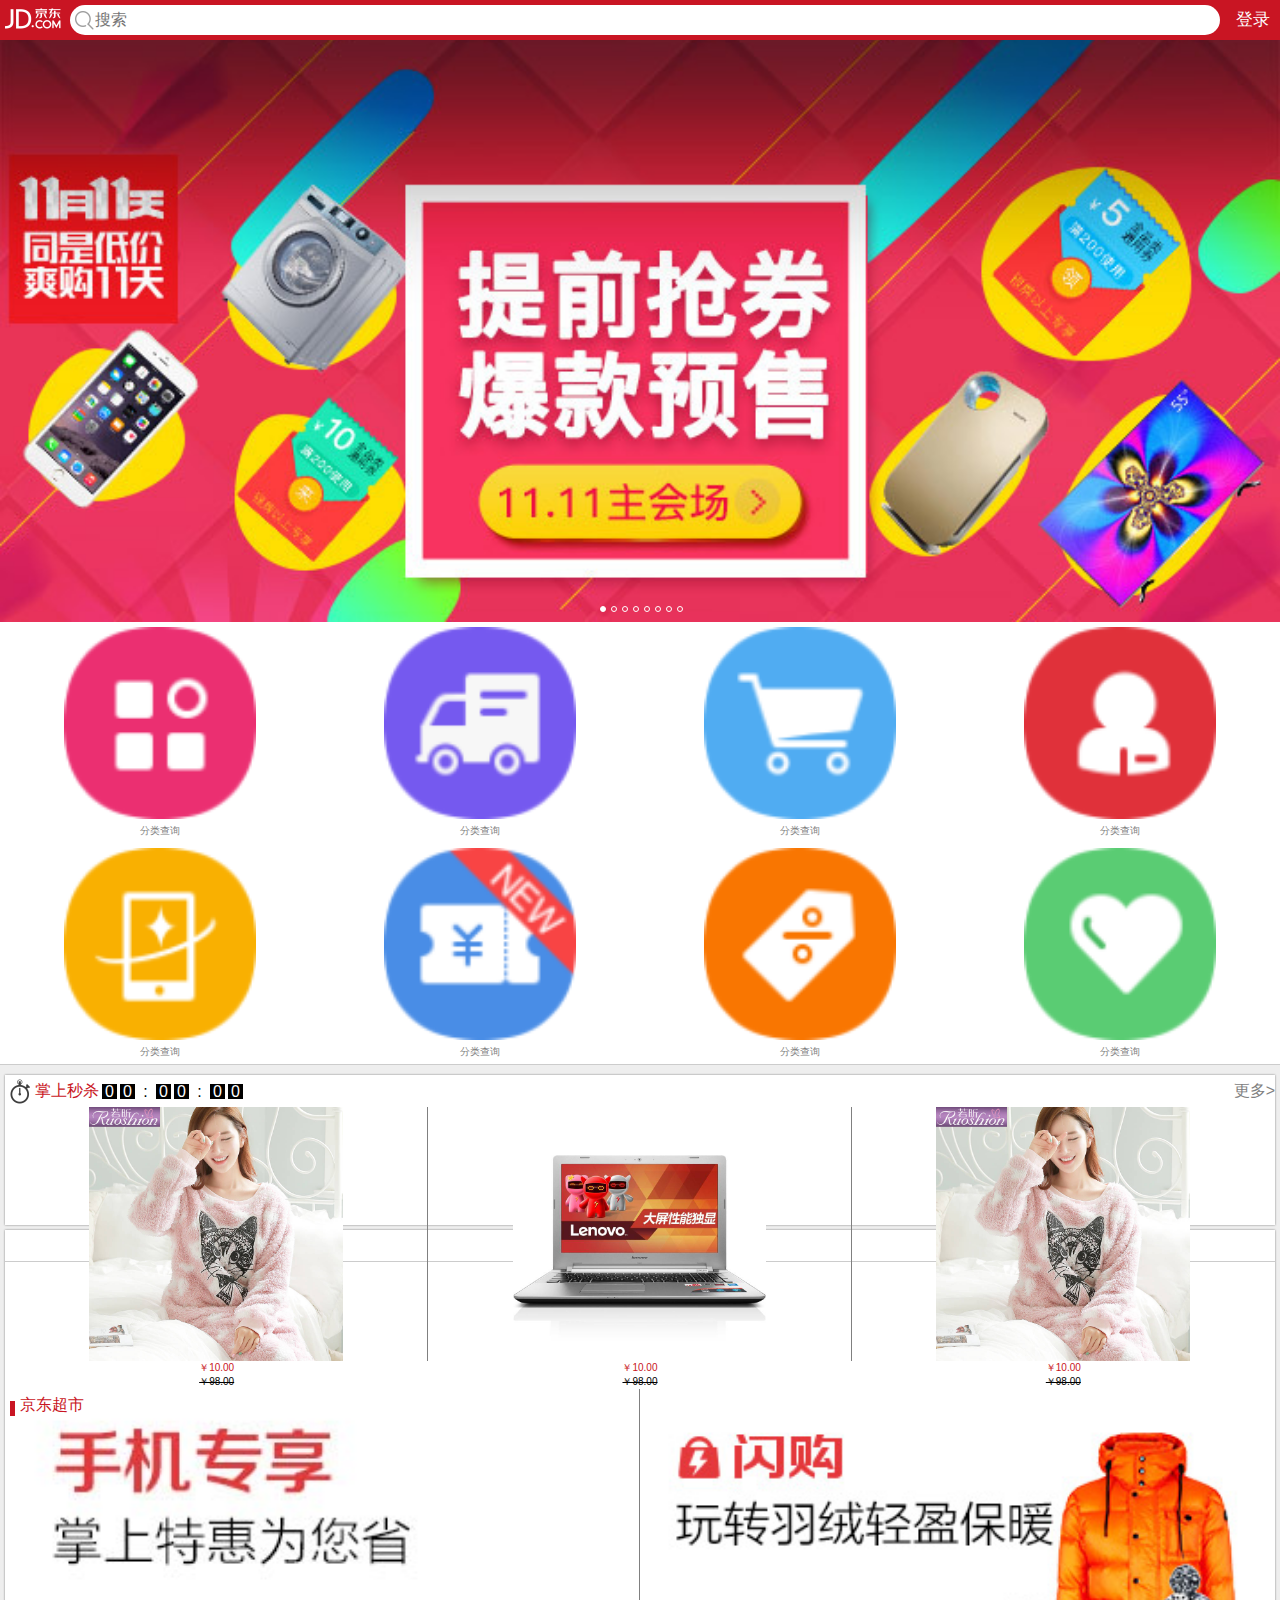
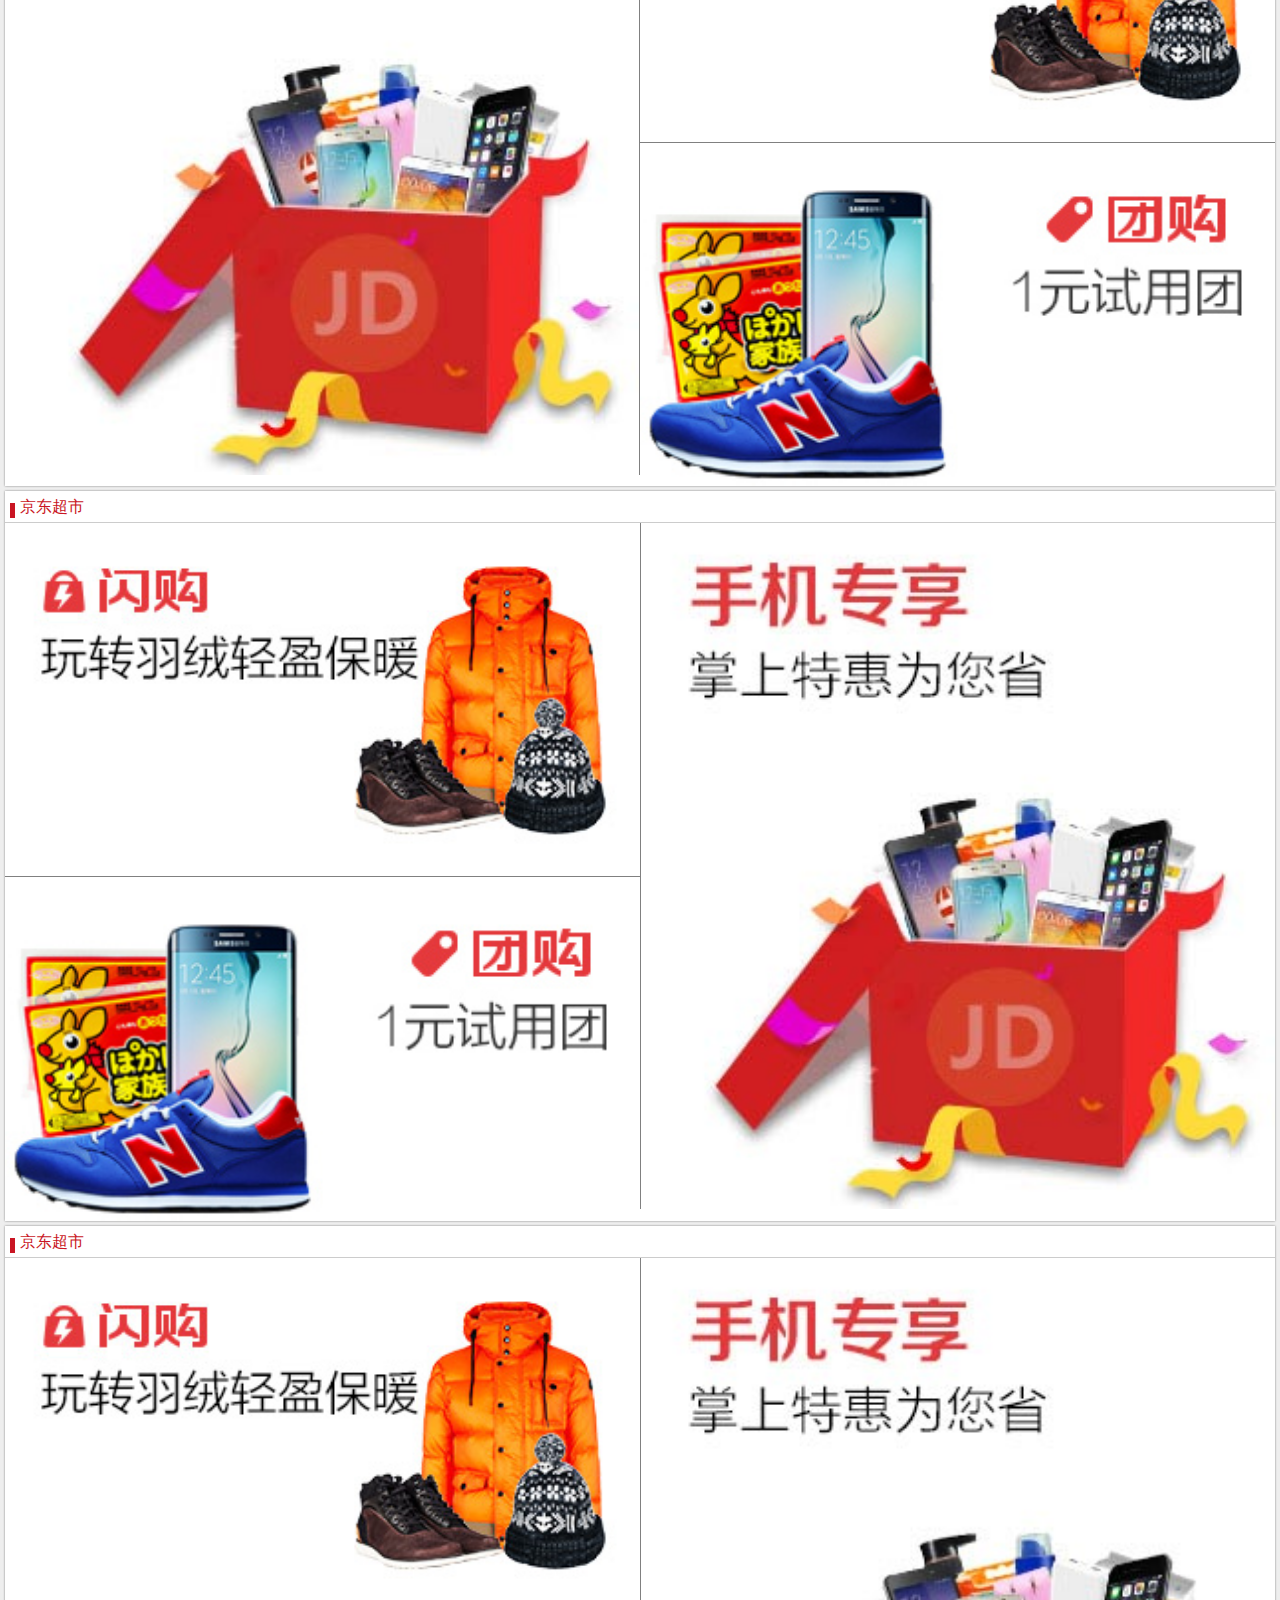
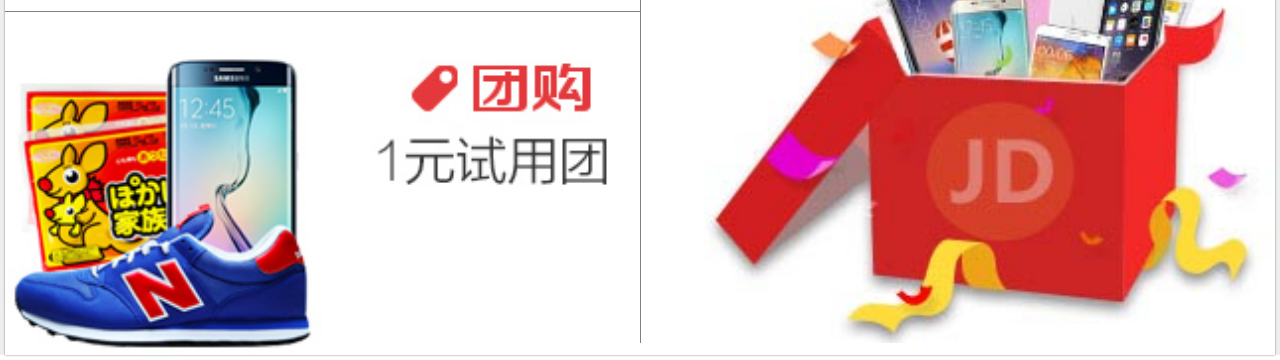
<file: index.html>
<!DOCTYPE html>
<html lang="en">
    <head>
        <meta charset="utf-8">
        <!-- meta:vp -->
        <meta name="viewport" content="width=device-width, user-scalable=no, initial-scale=1.0, maximum-scale=1.0, minimum-scale=1.0">
        <!--导入css样式表 -->
        <link rel="stylesheet" href="css/base.css">
        <link rel="stylesheet" href="css/index.css">
        <!-- 导入js -->
        <script src="js/index.js"></script>
    </head>
    <body>
      <!-- 最外层容器盒子 -->
      <div class="jd-container">
         <!-- 顶部的通栏 -->
         <div class="jd-header">
           <a href="#" class="header-logo"></a>
           <span class="header-glass"></span>
           <input type="search" placeholder="搜索" class="header-search">
           <a href="#" class="header-login">登录</a>
         </div>
         <!-- 顶部的轮播图 -->
         <div class="jd-banner">
           <ul class="banner-images clearfix">
             <li><a href="#"><img src="images/l8.jpg"></a></li>
             <li><a href="#"><img src="images/l1.jpg"></a></li>
             <li><a href="#"><img src="images/l2.jpg"></a></li>
             <li><a href="#"><img src="images/l3.jpg"></a></li>
             <li><a href="#"><img src="images/l4.jpg"></a></li>
             <li><a href="#"><img src="images/l5.jpg"></a></li>
             <li><a href="#"><img src="images/l6.jpg"></a></li>
             <li><a href="#"><img src="images/l7.jpg"></a></li>
             <li><a href="#"><img src="images/l8.jpg"></a></li>
             <li><a href="#"><img src="images/l1.jpg"></a></li>
           </ul>
           <ul class="banner-index">
             <li class="current"></li>
             <li></li>
             <li></li>
             <li></li>
             <li></li>
             <li></li>
             <li></li>
             <li></li>
           </ul>
         </div>
         <!-- 导航栏 -->
         <div class="jd-nav">
           <ul class="clearfix">
             <li><a href="#"><img src="images/nav0.png" alt=""><p>分类查询</p></a>
             </li>
             <li><a href="#"><img src="images/nav1.png" alt=""><p>分类查询</p></a></li>
             <li><a href="#"><img src="images/nav2.png" alt=""><p>分类查询</p></a></li>
             <li><a href="#"><img src="images/nav3.png" alt=""><p>分类查询</p></a></li>
             <li><a href="#"><img src="images/nav4.png" alt=""><p>分类查询</p></a></li>
             <li><a href="#"><img src="images/nav5.png" alt=""><p>分类查询</p></a></li>
             <li><a href="#"><img src="images/nav6.png" alt=""><p>分类查询</p></a></li>
             <li><a href="#"><img src="images/nav7.png" alt=""><p>分类查询</p></a></li> 
           </ul>  
         </div>
         <!-- 主要内容区域 -->
         <div class="jd-main">
           <!-- 第一个盒子需要特殊设置 -->
           <div class="main-content">
             <div class="content-top clearfix">
               <span></span>
               <p>掌上秒杀</p>
               <ul class="f-l clearfix" id="timer">
                 <li></li>
                 <li></li>
                 <li>:</li>
                 <li></li>
                 <li></li>
                 <li>:</li>
                 <li></li>
                 <li></li>
               </ul>
               <a href="#">更多&gt;</a>
             </div>
             <div class="content-bottom">
               <ul>
                 <li><a href=""><img src="images/detail01.jpg" ></a><p>￥10.00</p><p>￥98.00</p></li>
                 <li><a href=""><img src="images/detail02.jpg"></a><p>￥10.00</p><p>￥98.00</p></li>
                 <li><a href=""><img src="images/detail01.jpg"></a><p>￥10.00</p><p>￥98.00</p></li>
               </ul>
             </div>
           </div>
           <!-- 第二个盒子 -->
           <div class="main-content">
             <div class="content-top">
               <span>京东超市</span>  
             </div>
             <div class="content-bottom">
               <ul class="clearfix">
                 <li class="f-l b-r"><a href="#"><img src="images/cp1.jpg"></a></li>
                 <li class="f-r b-b"><a href="#"><img src="images/cp2.jpg"></a></li>
                 <li class="f-r"><a href="#"><img src="images/cp3.jpg"></a></li>
               </ul> 
             </div>
           </div>
           <!-- 第三个盒子 -->
           <div class="main-content">
             <div class="content-top">
               <span>京东超市</span>  
             </div>
             <div class="content-bottom">
               <ul class="clearfix">
                 <li class="f-r b-l"><a href="#"><img src="images/cp1.jpg"></a></li>
                 <li class="f-l b-b"><a href="#"><img src="images/cp2.jpg"></a></li>
                 <li class="f-l"><a href="#"><img src="images/cp3.jpg"></a></li> 
               </ul> 
             </div>
           </div>
           <!-- 第四个盒子 -->
           <div class="main-content">
             <div class="content-top">
               <span>京东超市</span>  
             </div>
             <div class="content-bottom">
               <ul class="clearfix">
                 <li class="f-r b-l"><a href="#"><img src="images/cp1.jpg"></a></li>
                 <li class="f-l b-b"><a href="#"><img src="images/cp2.jpg"></a></li>
                 <li class="f-l"><a href="#"><img src="images/cp3.jpg"></a></li> 
               </ul> 
             </div>
           </div>
         </div>
      </div>
      <script src="../bootstrap/js/jquery-1.11.1.min.js"></script>
      <script>
       $(function(){

        var ul = document.getElementById("timer");
        var timer = setInterval(fn,1);
        function fn(){

         var date = new Date();
         var future = new Date("2017/7/21 23:40:00");
         var timeSum = future.getTime() - date.getTime();
         //得到的是两个时间之间的差  单位为毫秒
       
         var hour = parseInt(timeSum/1000/60/60);//小时
         var minute = parseInt(timeSum/1000/60%60);//分钟
         var second = parseInt(timeSum/1000%60);//秒钟
        //为了让个位与十位的结果正确
        var hour1 = hour>10?parseInt(hour/10):"0" ;
        var hour2 = hour%10;
        var minute1 = minute>10?parseInt(minute/10):"0";
        var minute2 = minute%10;
        var second1 = second>10?parseInt(second/10):"0";
        var second2 = second%10;
        
        if(timeSum < 0){
          ul.childNodes[1].innerHTML = 0;
          ul.childNodes[3].innerHTML = 0;
          ul.childNodes[7].innerHTML = 0;
          ul.childNodes[9].innerHTML = 0;
          ul.childNodes[13].innerHTML = 0;
          ul.childNodes[15].innerHTML = 0;
          clearInterval(timer);
          return;
        }
        else{
          ul.childNodes[1].innerHTML = hour1;
          ul.childNodes[3].innerHTML = hour2;
          ul.childNodes[7].innerHTML = minute1;
          ul.childNodes[9].innerHTML = minute2;
          ul.childNodes[13].innerHTML = second1;
          ul.childNodes[15].innerHTML = second2;
        }
      }

        })
      </script>
    </body>
</html>
</file>
<file: css/base.css>
/*
* @Author: user
* @Date:   2017-07-17 09:58:41
* @Last Modified by:   user
* @Last Modified time: 2017-07-21 10:49:42
*/
/*
* @Author: user
* @Date:   2017-07-17 09:58:41
* @Last Modified by:   user
* @Last Modified time: 2017-07-17 14:36:20
*/
/* 通用样式 */
*,::before,::after{
	font-size: 16px;
	margin: 0;
	padding: 0;
	/* 去点击高亮 */
	-webkit-tap-highlight-color:transparent;
	/*盒子大小不变，内容可变*/
	box-sizing:border-box;
	-webkit-box-sizing:border-box;
	-moz-box-sizing:border-box;
	/*统一设置文字,sans-serif移动端默认字体*/
	font-family: "微软雅黑",sans-serif;

}
/*input标签去扁平化*/
input{
	border: none;
	-webkit-apprance:none;
}
/*a标签去下滑线*/
a{
	text-decoration: none;
}
/*去掉小圆点*/
ul,li{
	list-style: none;
}
/*清除浮动*/
.f-l{
	float: left;
}
.f-r{
	float: right;
}
.clearfix::before,.clearfix::after{
	content: "";
	display: block;
	line-height: 0;
	height: 0;
	visibility: hidden;
	clear: both;
}
/*边框的通用样式*/
.b-l{
	border-left: 1px solid gray;
}
.b-r{
	border-right: 1px solid gray;
}
.b-t{
	border-top: 1px solid gray;
}
.b-b{
	border-bottom: 1px solid gray;
}
</file>
<file: css/index.css>
/*
* @Author: user
* @Date:   2017-07-17 14:40:46
* @Last Modified by:   user
* @Last Modified time: 2017-07-24 10:18:30
*/
.jd-container{
	width: 100%;
	background-color:#eee;

} 
.jd-header{
	width: 100%;
	height: 40px;
	background-color: rgba(201,21,35);
	position: relative;
	/*设置padding将input挤进去*/
	padding-left: 70px;
	padding-right: 60px;
	position: fixed;
	z-index: 3;
}
.jd-header .header-logo{
	width: 60px;
	height: 36px;
	position: absolute;
	top: 2px;
	left: 5px;
	/* background-color: pink; */
	/* 设置背景图片 */
	background-image: url(../images/sprites.png);
	background-repeat: no-repeat;
	background-position: 0 -103px;

	/*设置图片的大小压缩了一倍  目的是为了用户看到像素颗粒*/
	background-size: 200px 200px;
    
}
.jd-header .header-glass{
	width: 20px;
	height: 20px;
	position: absolute;
	background-image: url("../images/sprites.png");
	background-size: 200px 200px;
	background-position: -60px -109px;
	background-repeat: no-repeat;
	top:10px;
	left:75px;
}
.jd-header .header-search{
	width: 100%;
	height: 30px;
	margin-top: 5px;
	border-radius: 15px;
	padding-left:25px;
}

.jd-header .header-login{
	position: absolute;
	right: 10px;
	top:0px;
	line-height: 40px;
	color: #fff;
	font-size: 17px;
}
/*轮播图*/
.jd-banner{
	width: 100%;
	overflow: hidden; 
	/*为了索引能够定位，所以添加position*/
	position: relative;


}
.jd-banner .banner-images{
	/*10倍宽度*/
	width: 1000%;
	/*为了让第一张图片显示*/
	transform:translateX(-10%); 

}
.jd-banner .banner-images li{
	float: left;
	width: 10%;

}
.jd-banner .banner-images li a{
	display: block;
	width: 100%;

}
.jd-banner .banner-images li a img{
	display: block;
	width: 100%;

}
.jd-banner .banner-index{
	position: absolute;
	bottom:10px;
	left:50%;
	margin-left:-45px;
}
.jd-banner .banner-index li{
	float: left;
	width: 6px;
	height: 6px;
	border-radius: 50%;
	border: 1px solid #fff;
	margin-left: 5px;

}
/*如果li标签有。current类会使用下列样式，中间无空格*/
 .jd-banner .banner-index li.current{
	background-color:#fff;
}

/*导航*/
.jd-nav{
	width: 100%;
	background-color: #fff;
	border-bottom: 1px solid #ccc;

}
.jd-nav ul{
	width: 100%;
}
.jd-nav ul li{
	float: left;
	width: 25%;
}
.jd-nav ul li a{
	width: 100%;
	display: block;
	padding-top: 5px;
}
.jd-nav ul li a img{
	width: 60%;
	display: block;
	margin: 0 auto;

}
.jd-nav ul li a p{
	color:gray;
	text-align: center;
	padding:5px 0;
	font-size: 10px;
}
/*设置主要内容样式*/
.jd-main{
	width: 100%;
	padding: 0 5px;
	margin-top: 10px;
}
.jd-main .main-content{
	width: 100%;
	background-color: #fff;
	min-height:150px;
	margin-bottom: 5px;
	box-shadow: 0 0 2px gray;
}
.jd-main .main-content .content-top{
	height: 32px;
	/* background-color: pink; */
	border-bottom: 1px solid #ccc;

}

.jd-main .main-content .content-bottom{
	
}

/*内容区域的第一个盒子*/
.jd-main .main-content:nth-child(1){}
.jd-main .main-content:nth-child(1) .content-top{
	border-bottom: none;
}
.jd-main .main-content:nth-child(1) .content-top span{
	background-image: url("../images/seckill-icon.png");
	background-size: 20px 25px;
	float: left;
	margin-top: 3.5px;
	margin-left: 5px;
	width: 20px;
	height: 25px;
}
.jd-main .main-content:nth-child(1) .content-top p{
	float: left;
	color: rgb(201,21,35);
	margin-left: 5px;
	line-height: 32px;
}
.jd-main .main-content:nth-child(1) .content-top ul{
	padding-top:8.5px;
	height: 32px;
	text-align: center;
	line-height: 32px;
}
.jd-main .main-content:nth-child(1) .content-top ul li{
	float: left;
	background-color: #000;
	width: 15px;
	height: 15px;
	color: #fff;
	margin-left: 3px;
	text-align: center;
	line-height: 15px;
}
/*这样可以取到第三个和第六个*/
.jd-main .main-content:nth-child(1) .content-top ul li:nth-child(3n){
	background-color: #fff;
	color: #000;

}
.jd-main .main-content:nth-child(1) .content-top a{
	float: right;
	height: 32px;
	line-height: 32px;
	color:gray;
}
.jd-main .main-content:nth-child(1) .content-bottom{
	width: 100%;

}
.jd-main .main-content:nth-child(1) .content-bottom ul{
	width: 100%;
}
.jd-main .main-content:nth-child(1) .content-bottom ul li{
	float: left;
	/*为了保证零头不影响布局*/
	width: 33.333333%;
}
.jd-main .main-content:nth-child(1) .content-bottom ul li a{
	display: block;
	width: 100%;
	border-right: 1px solid gray;
}
.jd-main .main-content:nth-child(1) .content-bottom ul li:last-child a{
	border-right: none;
}
.jd-main .main-content:nth-child(1) .content-bottom ul li a img{
	display: block;
	width: 60%;
	margin: 0 auto;
}
.jd-main .main-content:nth-child(1) .content-bottom ul li p{
	
	width: 100%;
	text-align: center;
	font-size: 10px;
}
.jd-main .main-content:nth-child(1) .content-bottom ul li p:nth-child(2){
	color: rgb(201,21,35);

}
.jd-main .main-content:nth-child(1) .content-bottom ul li p:nth-child(3){
	color:black;
	text-decoration: line-through;
	
}
/*为了去除第一个盒子设置的特殊样式*/
.jd-main .main-content:nth-child(n+2) .content-top{}
.jd-main .main-content:nth-child(n+2) .content-top span{
	color: rgb(201,21,35);
	line-height: 32px;
	margin-left: 15px;
	position: relative;
}
.jd-main .main-content:nth-child(n+2) .content-top span::before{
	content:"";
	position: absolute;
	/*宽高*/
	height: 15px;
	width: 5px;
	background-color:rgb(201,21,35);
	left:-10px;
	top:5px;

}
.jd-main .main-content:nth-child(n+2) .content-bottom {
	width: 100%;
}
.jd-main .main-content:nth-child(n+2) .content-bottom ul{
	width: 100%;
}
.jd-main .main-content:nth-child(n+2) .content-bottom ul li{
	width: 50%;
}
.jd-main .main-content:nth-child(n+2) .content-bottom ul li a{
	width: 100%;
	display: block;
}
.jd-main .main-content:nth-child(n+2) .content-bottom ul li a img{
	width: 100%;
	display: block;
}
</file>
